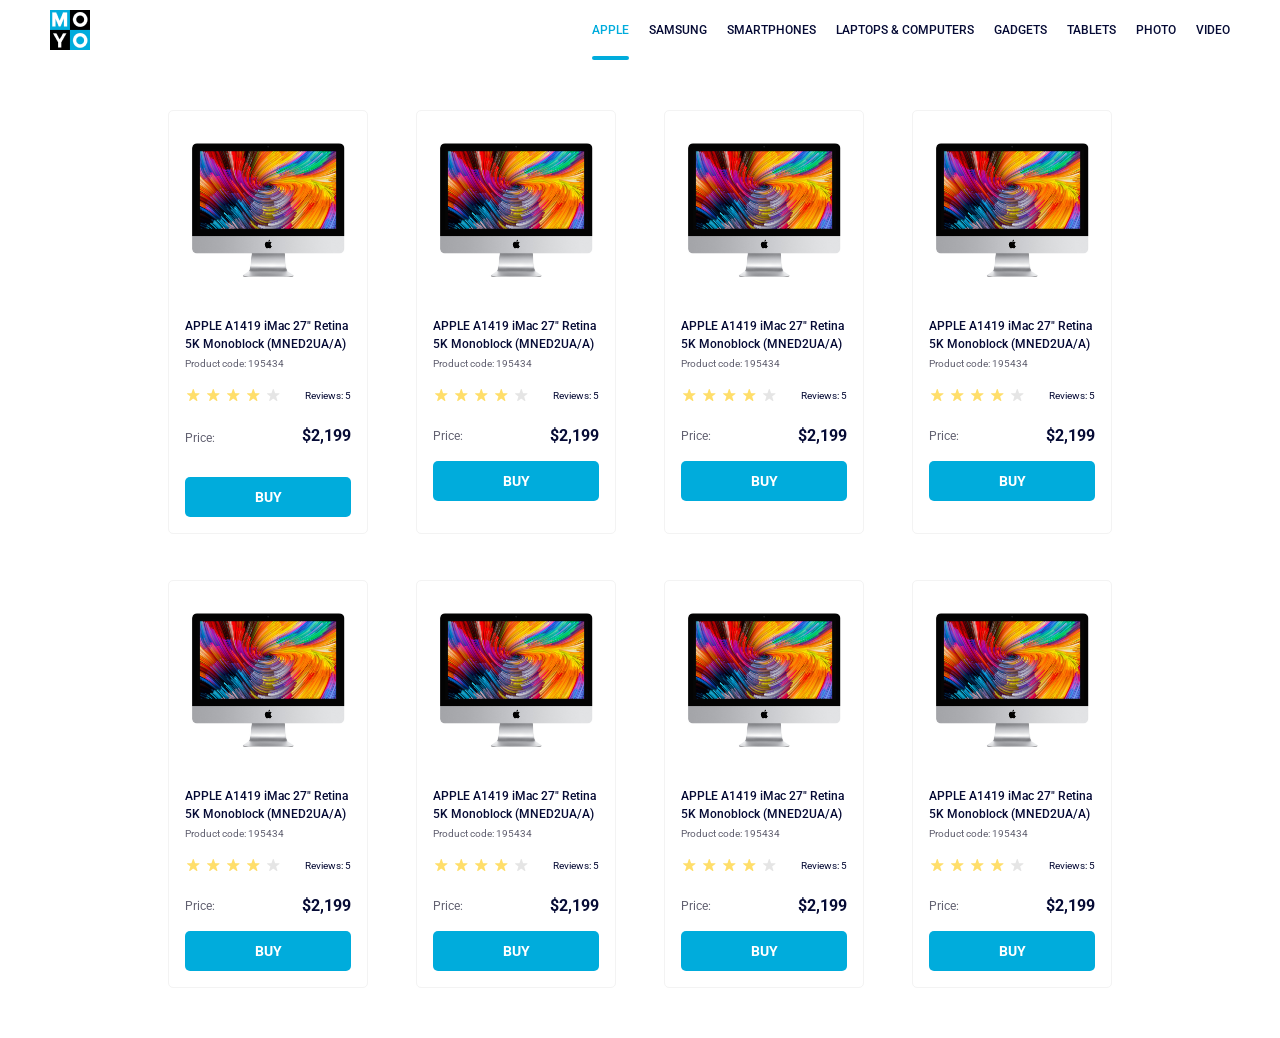
<file: index.html>
<!doctype html><html lang="en"><head><meta charset="utf-8"><meta name="viewport" content="width=device-width, initial-scale=1.0"><title>Catalog</title><link rel="preconnect" href="https://fonts.gstatic.com"><link href="https://fonts.googleapis.com/css2?family=Roboto:wght@400;500;700&display=swap" rel="stylesheet"><link rel="stylesheet" href="index.d82a5d66.css"></head><body class="page"> <header class="header"> <a href="#" class="header__img"> <img src="logo.eddae0ff.png" alt="Moyo"> </a> <nav> <ul class="header__nav-list"> <li> <a href="#apple" class="header__nav-link is-active"> Apple </a> </li> <li> <a href="#samsung" class="header__nav-link"> Samsung </a> </li> <li> <a href="#smartphones" class="header__nav-link"> Smartphones </a> </li> <li> <a href="#laptops-Computers" class="header__nav-link" data-qa="nav-hover"> Laptops & Computers </a> </li> <li> <a href="#gadgets" class="header__nav-link"> Gadgets </a> </li> <li> <a href="#tablets" class="header__nav-link"> Tablets </a> </li> <li> <a href="#photo" class="header__nav-link"> Photo </a> </li> <li> <a href="#video" class="header__nav-link"> Video </a> </li> </ul> </nav> </header> <main class="main"> <div class="card" data-qa="card"> <img src="imac.202c52ff.jpeg" alt="iMac-icon" class="card__image"> <h2 class="card__title"> APPLE A1419 iMac 27" Retina <br> 5K Monoblock (MNED2UA/A) </h2> <p class="card__product-code">Product code: 195434</p> <div class="stars"> <div class="stars stars--4"> <div class="stars__star"></div> <div class="stars__star"></div> <div class="stars__star"></div> <div class="stars__star"></div> <div class="stars__star"></div> </div> <p class="stars__review">Reviews: 5</p> </div> <div class="card__price"> <p class="card__price card__price--name">Price:</p> <p class="card__price card__price--value">$2,199</p> </div> <a href="#" class="card__button" data-qa="card-hover"> buy </a> </div> <div class="card"> <img src="imac.202c52ff.jpeg" alt="iMac-icon" class="card__image"> <h2 class="card__title"> APPLE A1419 iMac 27" Retina <br> 5K Monoblock (MNED2UA/A) </h2> <p class="card__product-code">Product code: 195434</p> <div class="stars"> <div class="stars stars--4"> <div class="stars__star"></div> <div class="stars__star"></div> <div class="stars__star"></div> <div class="stars__star"></div> <div class="stars__star"></div> </div> <p class="stars__review">Reviews: 5</p> </div> <div class="card__price"> <div class="card__price card__price--name">Price:</div> <div class="card__price card__price--value">$2,199</div> </div> <a href="#" class="card__button" data-qa="hover"> buy </a> </div> <div class="card"> <img src="imac.202c52ff.jpeg" alt="iMac-icon" class="card__image"> <h2 class="card__title"> APPLE A1419 iMac 27" Retina <br> 5K Monoblock (MNED2UA/A) </h2> <p class="card__product-code">Product code: 195434</p> <div class="stars"> <div class="stars stars--4"> <div class="stars__star"></div> <div class="stars__star"></div> <div class="stars__star"></div> <div class="stars__star"></div> <div class="stars__star"></div> </div> <p class="stars__review">Reviews: 5</p> </div> <div class="card__price"> <div class="card__price card__price--name">Price:</div> <div class="card__price card__price--value">$2,199</div> </div> <a href="#" class="card__button" data-qa="hover"> buy </a> </div> <div class="card"> <img src="imac.202c52ff.jpeg" alt="iMac-icon" class="card__image"> <h2 class="card__title"> APPLE A1419 iMac 27" Retina <br> 5K Monoblock (MNED2UA/A) </h2> <p class="card__product-code">Product code: 195434</p> <div class="stars"> <div class="stars stars--4"> <div class="stars__star"></div> <div class="stars__star"></div> <div class="stars__star"></div> <div class="stars__star"></div> <div class="stars__star"></div> </div> <p class="stars__review">Reviews: 5</p> </div> <div class="card__price"> <div class="card__price card__price--name">Price:</div> <div class="card__price card__price--value">$2,199</div> </div> <a href="#" class="card__button" data-qa="hover"> buy </a> </div> <div class="card"> <img src="imac.202c52ff.jpeg" alt="iMac-icon" class="card__image"> <h2 class="card__title"> APPLE A1419 iMac 27" Retina <br> 5K Monoblock (MNED2UA/A) </h2> <p class="card__product-code">Product code: 195434</p> <div class="stars"> <div class="stars stars--4"> <div class="stars__star"></div> <div class="stars__star"></div> <div class="stars__star"></div> <div class="stars__star"></div> <div class="stars__star"></div> </div> <p class="stars__review">Reviews: 5</p> </div> <div class="card__price"> <div class="card__price card__price--name">Price:</div> <div class="card__price card__price--value">$2,199</div> </div> <a href="#" class="card__button" data-qa="hover"> buy </a> </div> <div class="card"> <img src="imac.202c52ff.jpeg" alt="iMac-icon" class="card__image"> <h2 class="card__title"> APPLE A1419 iMac 27" Retina <br> 5K Monoblock (MNED2UA/A) </h2> <p class="card__product-code">Product code: 195434</p> <div class="stars"> <div class="stars stars--4"> <div class="stars__star"></div> <div class="stars__star"></div> <div class="stars__star"></div> <div class="stars__star"></div> <div class="stars__star"></div> </div> <p class="stars__review">Reviews: 5</p> </div> <div class="card__price"> <div class="card__price card__price--name">Price:</div> <div class="card__price card__price--value">$2,199</div> </div> <a href="#" class="card__button" data-qa="hover"> buy </a> </div> <div class="card"> <img src="imac.202c52ff.jpeg" alt="iMac-icon" class="card__image"> <h2 class="card__title"> APPLE A1419 iMac 27" Retina <br> 5K Monoblock (MNED2UA/A) </h2> <p class="card__product-code">Product code: 195434</p> <div class="stars"> <div class="stars stars--4"> <div class="stars__star"></div> <div class="stars__star"></div> <div class="stars__star"></div> <div class="stars__star"></div> <div class="stars__star"></div> </div> <p class="stars__review">Reviews: 5</p> </div> <div class="card__price"> <div class="card__price card__price--name">Price:</div> <div class="card__price card__price--value">$2,199</div> </div> <a href="#" class="card__button" data-qa="hover"> buy </a> </div> <div class="card"> <img src="imac.202c52ff.jpeg" alt="iMac-icon" class="card__image"> <h2 class="card__title"> APPLE A1419 iMac 27" Retina <br> 5K Monoblock (MNED2UA/A) </h2> <p class="card__product-code">Product code: 195434</p> <div class="stars"> <div class="stars stars--4"> <div class="stars__star"></div> <div class="stars__star"></div> <div class="stars__star"></div> <div class="stars__star"></div> <div class="stars__star"></div> </div> <p class="stars__review">Reviews: 5</p> </div> <div class="card__price"> <div class="card__price card__price--name">Price:</div> <div class="card__price card__price--value">$2,199</div> </div> <a href="#" class="card__button" data-qa="hover"> buy </a> </div> </main> </body></html>
</file>
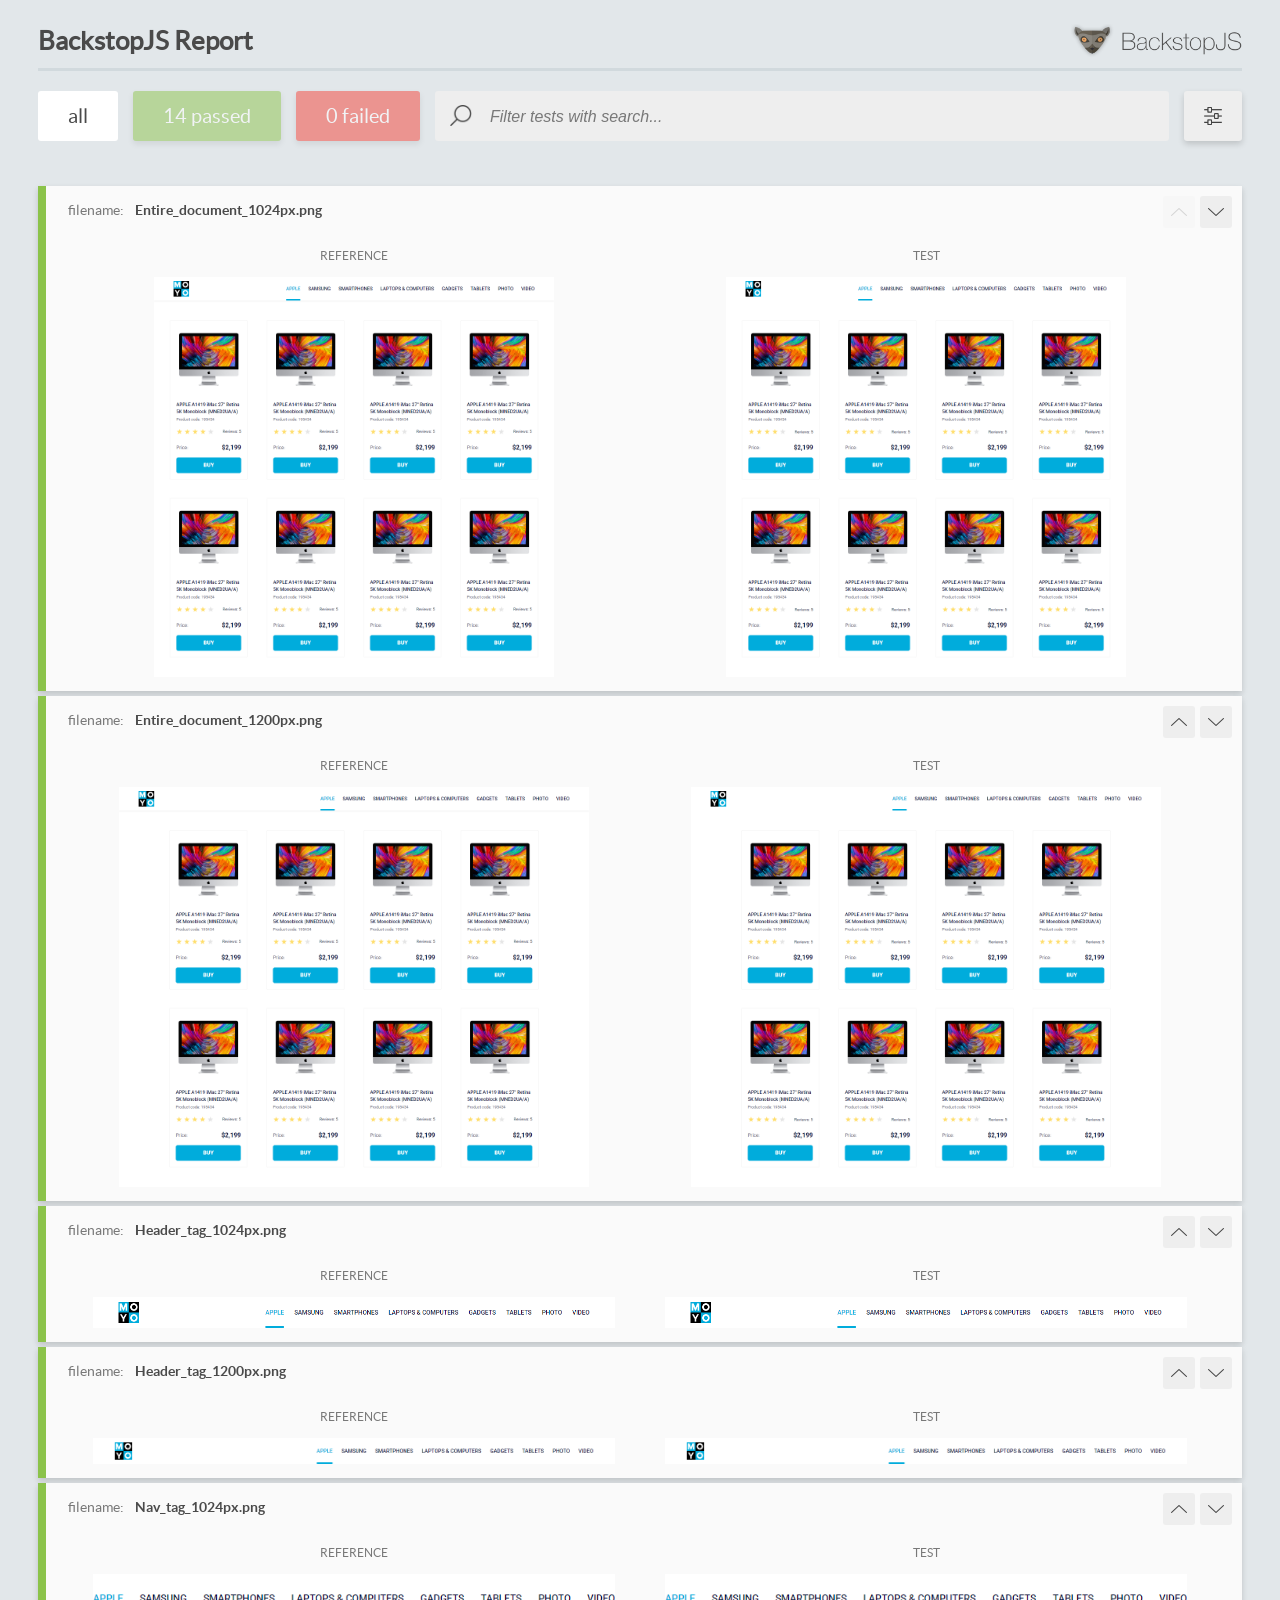
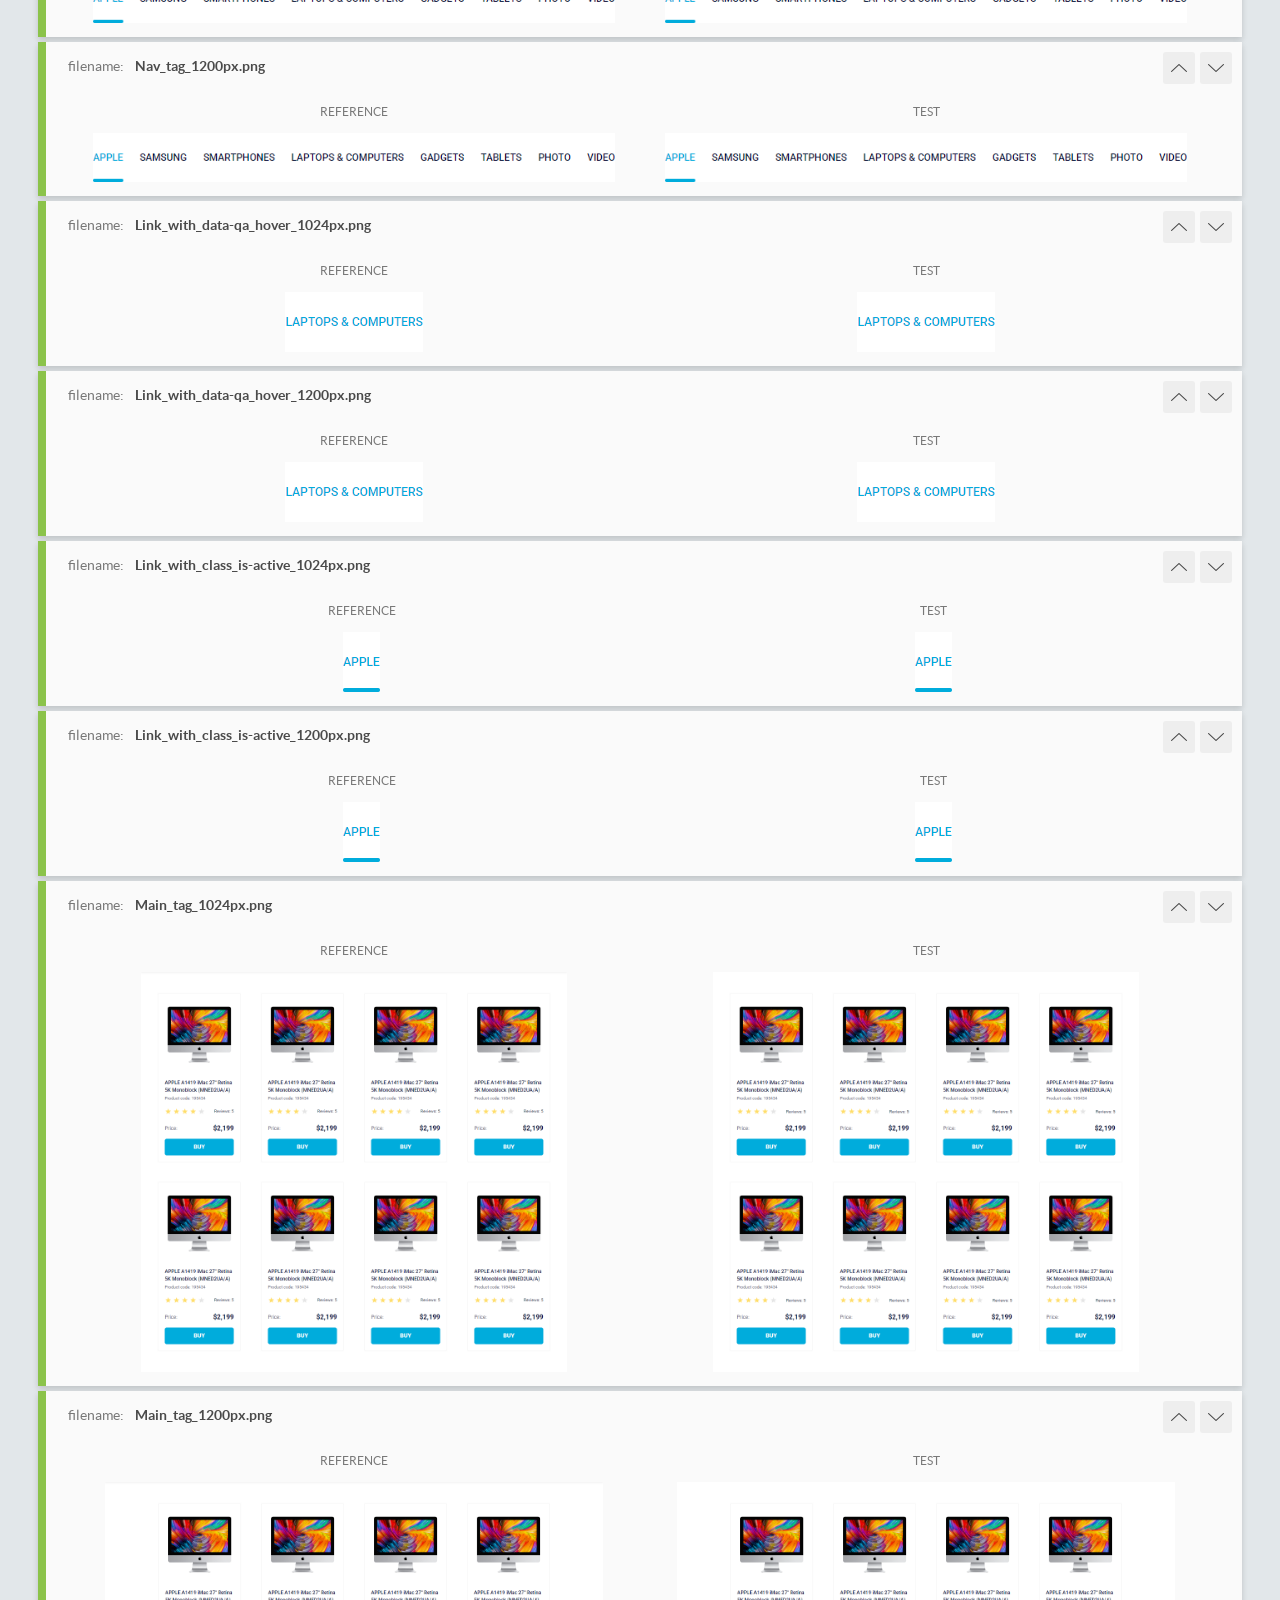
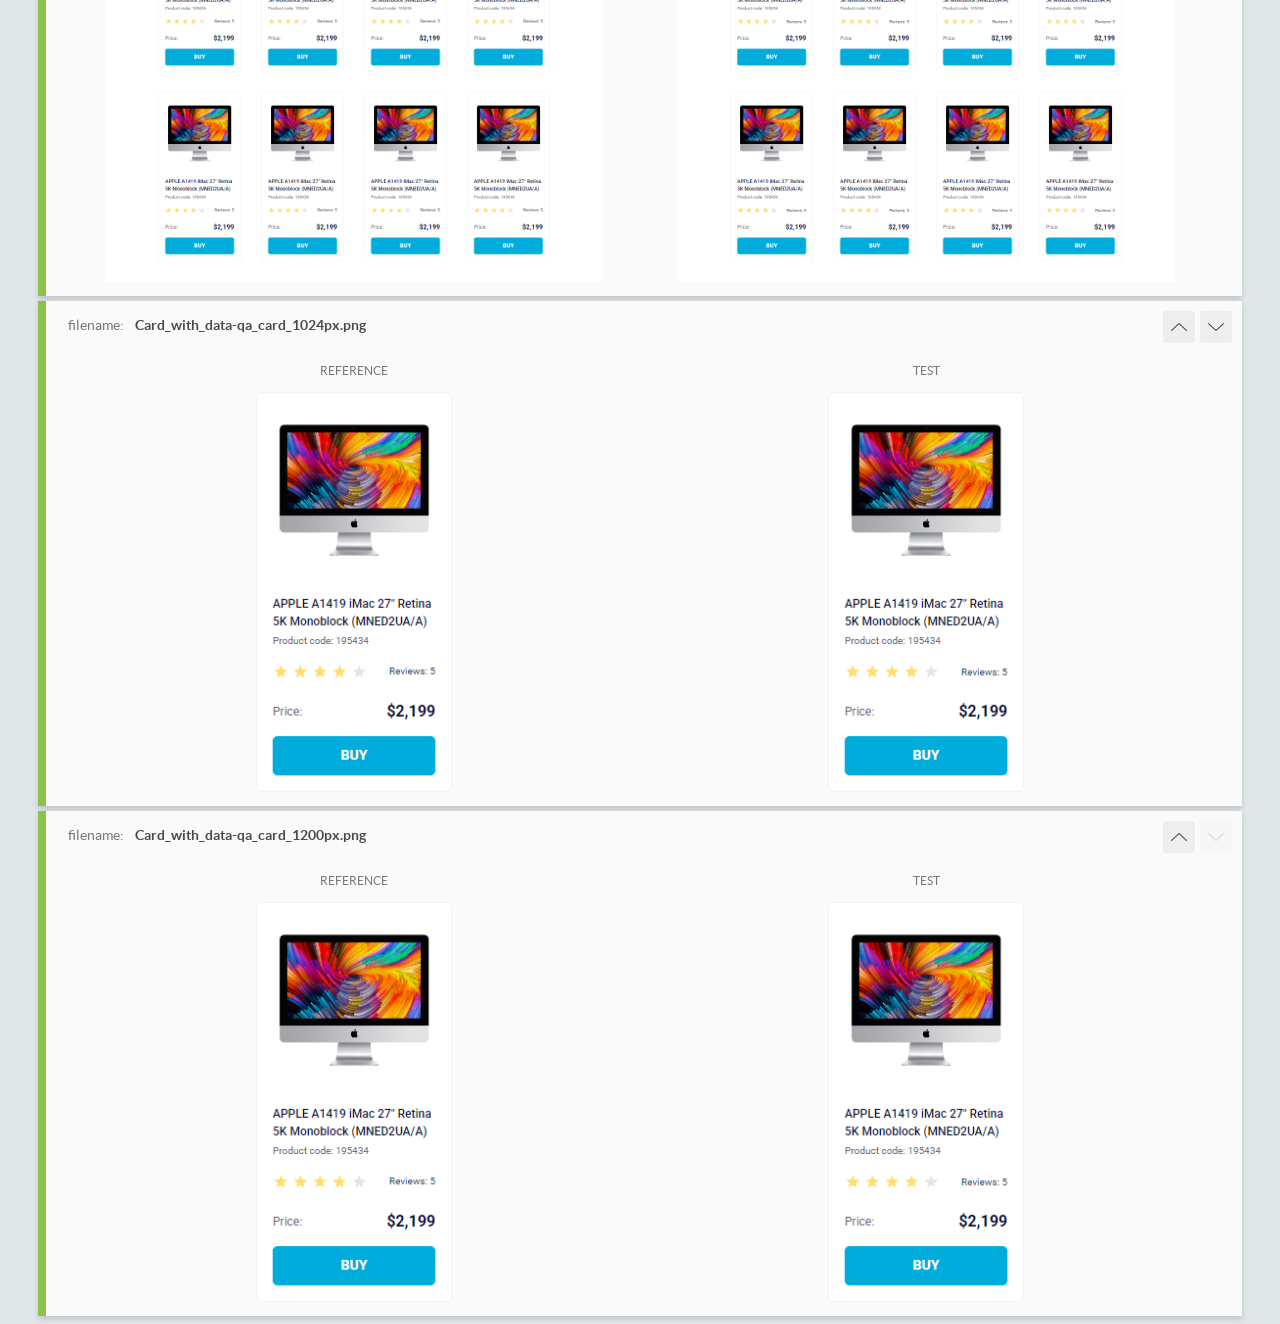
<file: report/html_report/index.html>
<!DOCTYPE html>
<html>
  <head>
    <meta charset="utf-8">
    <!-- Disable Cache -->
    <meta http-equiv="Cache-Control" content="no-cache, no-store, must-revalidate">
    <meta http-equiv="Pragma" content="no-cache">
    <meta http-equiv="Expires" content="0">

    <title>BackstopJS Report</title>

    <style>
      @font-face {
          font-family: 'latoregular';
          src: url('./assets/fonts/lato-regular-webfont.woff2') format('woff2'),
              url('./assets/fonts/lato-regular-webfont.woff') format('woff');
          font-weight: 400;
          font-style: normal;
      }
      @font-face {
          font-family: 'latobold';
          src: url('./assets/fonts/lato-bold-webfont.woff2') format('woff2'),
              url('./assets/fonts/lato-bold-webfont.woff') format('woff');
          font-weight: 700;
          font-style: normal;
      }

      .ReactModal__Body--open {
          overflow: hidden;
      }
      .ReactModal__Body--open .header {
        display: none;
      }

    </style>
  </head>
  <body style="background-color: #E2E7EA">
    <div id="root">

    </div>
    <script>
      function report (report) { // eslint-disable-line no-unused-vars
        window.tests = report;
      }
    </script>
    <script src="config.js"></script>
    <script src="index_bundle.js"></script>
  </body>
</html>
</file>
<file: index.d82a5d66.css>
body{margin:0;font-family:Roboto,sans-serif}.header{box-sizing:border-box;justify-content:space-between;align-items:center;width:100%;padding:0 50px;display:flex}.header__img{width:40px;height:40px;margin:10px 0}.header__nav-list{justify-content:flex-end;margin:0;padding:0;list-style-type:none;display:flex}.header__nav-link{color:#060b35;text-align:center;text-transform:uppercase;margin:auto 20px;font-size:12px;font-weight:500;line-height:60px;text-decoration:none;display:block}.header__nav-link:last-child{margin-right:0}.header__nav-link:hover{color:#00acdc}.is-active{color:#00acdc;margin-left:0;position:relative}.is-active:after{content:"";background-color:#00acdc;border-radius:8px;width:100%;height:4px;display:block;position:absolute;bottom:0}.page{margin:0;font-family:Roboto,serif}.main{--column-count:1;grid-template-columns:repeat(var(--column-count),200px);grid-gap:46px 48px;justify-content:center;padding:50px 40px;display:grid}@media (width>=488px){.main{--column-count:2}}@media (width>=768px){.main{--column-count:3}}@media (width>=1024px){.main{--column-count:4}}.card{box-sizing:border-box;background-color:#fff;border:1px solid #f3f3f3;border-radius:5px;flex-direction:column;width:200px;padding-inline:16px;transition:all .3s;display:flex}.card__image{background-image:url(imac.202c52ff.jpeg);background-repeat:no-repeat;background-size:contain;place-self:center;width:160px;height:134px;margin-top:32px;display:flex}.card__title{color:#060b35;margin-top:40px;margin-bottom:0;font-size:12px;font-weight:500;line-height:18px}.card__product-code{color:#616070;margin-top:4px;margin-bottom:16px;font-size:10px;font-weight:400;line-height:14px}.card__price{justify-content:space-between;align-items:center;margin-top:24px;display:flex}.card__price--name{color:#616070;margin-top:0;font-size:12px;font-weight:400;line-height:18px}.card__price--value{color:#060b35;margin-top:0;font-size:16px;font-weight:700;line-height:18px}.card__button{box-sizing:border-box;color:#fff;text-transform:uppercase;background-color:#00acdc;border-radius:5px;justify-content:center;align-items:center;height:40px;margin-top:16px;margin-bottom:16px;font-size:14px;font-weight:700;line-height:16px;text-decoration:none;display:flex}.card__button:hover{color:#00acdc;background-color:#fff;border:1px solid #00acdc}.card:hover{z-index:1;transform:scale(1.2)}.card:hover .card__title{color:#34568b}.stars{justify-content:space-between;align-items:center;display:flex}.stars__star{background-image:url(star.822d561e.svg);background-position:50%;background-repeat:no-repeat;width:16px;height:16px;margin-left:4px}.stars__star:first-child{margin-left:0}.stars__review{color:#060b35;align-self:flex-end;margin:0;font-size:10px;font-weight:400;line-height:14px}.stars--4 .stars__star:nth-child(-n+4){background-image:url(star-active.edda4c43.svg)}
/*# sourceMappingURL=index.d82a5d66.css.map */
</file>
